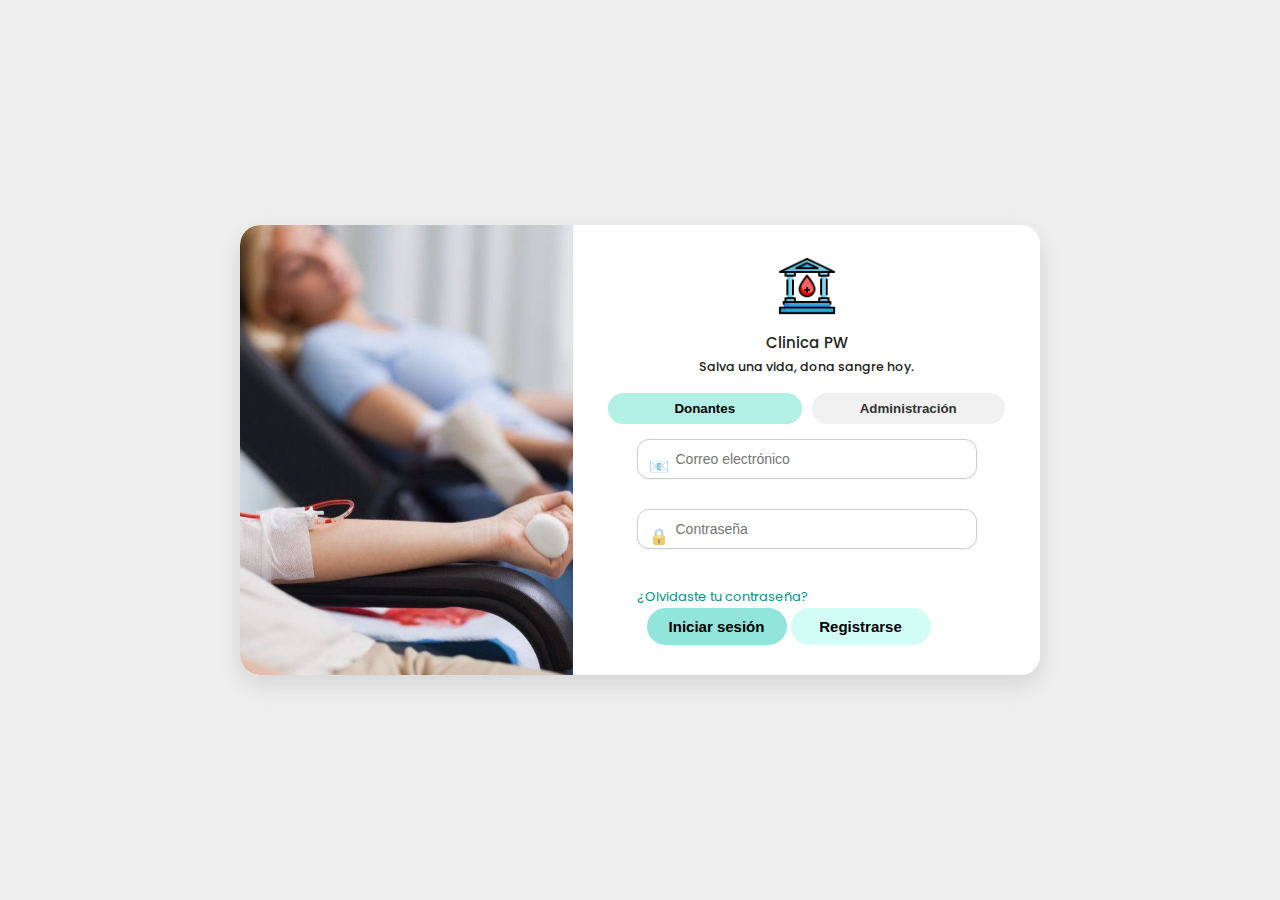
<file: index.html>
<!DOCTYPE html>
<html lang="es">
<head>
  <meta charset="UTF-8" />
  <meta name="viewport" content="width=device-width, initial-scale=1.0" />
  <title>Login Donante</title>
  <link rel="stylesheet" href="css/login.css">
  <link href="https://fonts.googleapis.com/css2?family=Poppins:wght@400;600&display=swap" rel="stylesheet">
  <style>
    .visually-hidden {
      position: absolute;
      width: 1px;
      height: 1px;
      padding: 0;
      margin: -1px;
      overflow: hidden;
      clip: rect(0,0,0,0);
      border: 0;
    }
  </style>
</head>
<body>
  <div class="container d-flex justify-content-center align-items-center min-vh-100">
    <div class="card login-card d-flex flex-row flex-wrap overflow-hidden">


      <!-- Imagen -->
      <div class="img-section">
        <img src="img/lab.png" alt="Imagen Donación">
      </div>

      <!-- Panel derecho -->
      <div class="form-section p-4 d-flex flex-column justify-content-center">
        <div id="login-panel">
          <div class="text-center mb-2">
            <img src="img/logo.png" alt="Logo BSA" class="logo">
            <p class="slogan">Clinica PW<br><small>Salva una vida, dona sangre hoy.</small></p>
          </div>

          <div class="d-flex justify-content-center mb-3 tab-buttons">
            <button class="btn active" id="donantesBtn">Donantes</button>
            <button class="btn" id="adminBtn">Administración</button>
          </div>

<form method="post" autocomplete="on">
  <div class="input-wrapper full-width mb-3" style="max-width: 340px; width: 100%; margin: 0 auto 16px auto;">
    <span class="input-icon">📧</span>
    <label for="username" class="visually-hidden">Correo electrónico</label>
    <input
      type="email"
      class="form-control custom-input"
      placeholder="Correo electrónico"
      id="username"
      name="username"
      required
      autocomplete="email"
      style="width: 100%; box-sizing: border-box;"
    >
  </div>
  <div class="input-wrapper full-width mb-4" style="max-width: 340px; width: 100%; margin: 0 auto 20px auto;">
    <span class="input-icon">🔒</span>
    <label for="password" class="visually-hidden">Contraseña</label>
    <input
      type="password"
      class="form-control custom-input"
      placeholder="Contraseña"
      id="password"
      name="password"
      required
      autocomplete="current-password"
      style="width: 100%; box-sizing: border-box;"
    >
  </div>
  <div class="mb-2 text-end" style="width:100%; max-width:340px; margin:0 auto;">
    <a href="#" tabindex="0" style="font-size:13px; color:#009688; text-decoration:none;">¿Olvidaste tu contraseña?</a>
  </div>
  <div class="d-flex justify-content-center full-width gap-3">
    <button type="button" class="btn btn-custom" id="loginBtn">Iniciar sesión</button>
    <button type="button" class="btn btn-outline-custom" id="registerBtn">Registrarse</button>
  </div>
</form>



        </div>
      </div>
    </div>
  </div>

  <script src="js/login.js"></script>
</body>
</html>
</file>
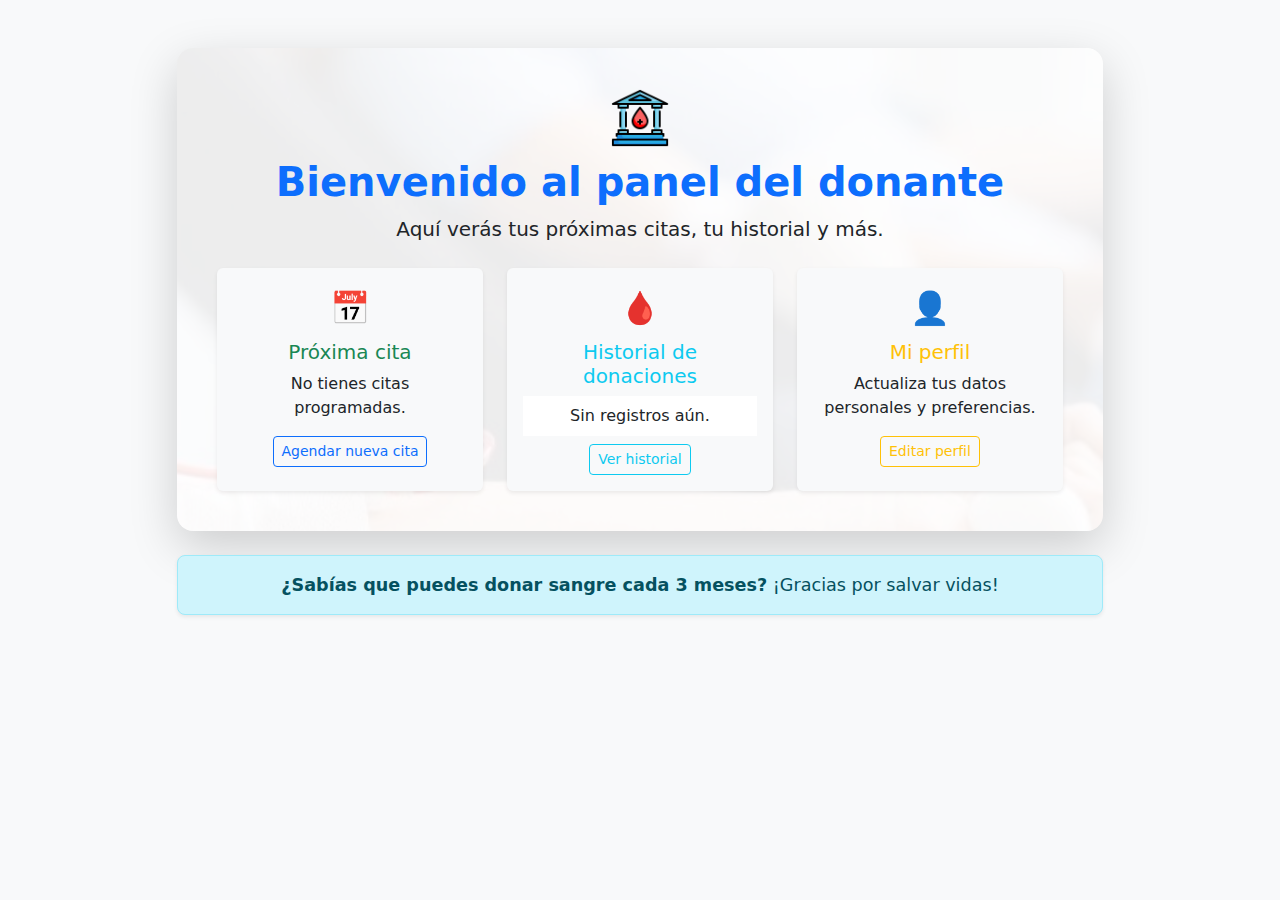
<file: dashboard.html>
<!DOCTYPE html>
<html lang="es">
<head>
  <meta charset="UTF-8">
  <title>Panel Donante</title>
  <link href="https://cdn.jsdelivr.net/npm/bootstrap@5.3.0/dist/css/bootstrap.min.css" rel="stylesheet">
  <style>
    body {
      background-color: #f8f9fa;
    }
    .dashboard-bg {
      background: url('img/lab.png') center/cover no-repeat;
    }
  </style>
</head>
<body>
  <div class="container mt-5">
    <div class="row justify-content-center">
      <div class="col-lg-10">
        <div class="card shadow-lg border-0 rounded-4 p-4 mb-4 bg-white position-relative overflow-hidden">
          <div class="dashboard-bg position-absolute top-0 start-0 w-100 h-100" style="z-index:0; opacity:0.08;"></div>
          <div class="card-body text-center position-relative" style="z-index:1;">
            <img src="img/logo.png" alt="Logo" style="height:60px; margin-bottom:10px;">
            <h1 class="text-primary mb-2 fw-bold">Bienvenido al panel del donante</h1>
            <p class="lead mb-4">Aquí verás tus próximas citas, tu historial y más.</p>
            <div class="row g-4">
              <div class="col-md-4">
                <div class="card h-100 border-0 shadow-sm bg-light">
                  <div class="card-body">
                    <div class="mb-2"><span class="fs-2 text-success">📅</span></div>
                    <h5 class="card-title text-success">Próxima cita</h5>
                    <p class="card-text">No tienes citas programadas.</p>
                    <a href="#" class="btn btn-outline-primary btn-sm">Agendar nueva cita</a>
                  </div>
                </div>
              </div>
              <div class="col-md-4">
                <div class="card h-100 border-0 shadow-sm bg-light">
                  <div class="card-body">
                    <div class="mb-2"><span class="fs-2 text-info">🩸</span></div>
                    <h5 class="card-title text-info">Historial de donaciones</h5>
                    <ul class="list-group list-group-flush mb-2">
                      <li class="list-group-item">Sin registros aún.</li>
                    </ul>
                    <a href="#" class="btn btn-outline-info btn-sm">Ver historial</a>
                  </div>
                </div>
              </div>
              <div class="col-md-4">
                <div class="card h-100 border-0 shadow-sm bg-light">
                  <div class="card-body">
                    <div class="mb-2"><span class="fs-2 text-warning">👤</span></div>
                    <h5 class="card-title text-warning">Mi perfil</h5>
                    <p class="card-text">Actualiza tus datos personales y preferencias.</p>
                    <a href="#" class="btn btn-outline-warning btn-sm">Editar perfil</a>
                  </div>
                </div>
              </div>
            </div>
          </div>
        </div>
        <div class="alert alert-info text-center mt-3 shadow-sm rounded-3" role="alert" style="font-size:1.1rem;">
          <span class="fw-semibold">¿Sabías que puedes donar sangre cada 3 meses?</span> ¡Gracias por salvar vidas!
        </div>
      </div>
    </div>
  </div>
  <script src="https://cdn.jsdelivr.net/npm/bootstrap@5.3.0/dist/js/bootstrap.bundle.min.js"></script>
</body>
</html>
</file>
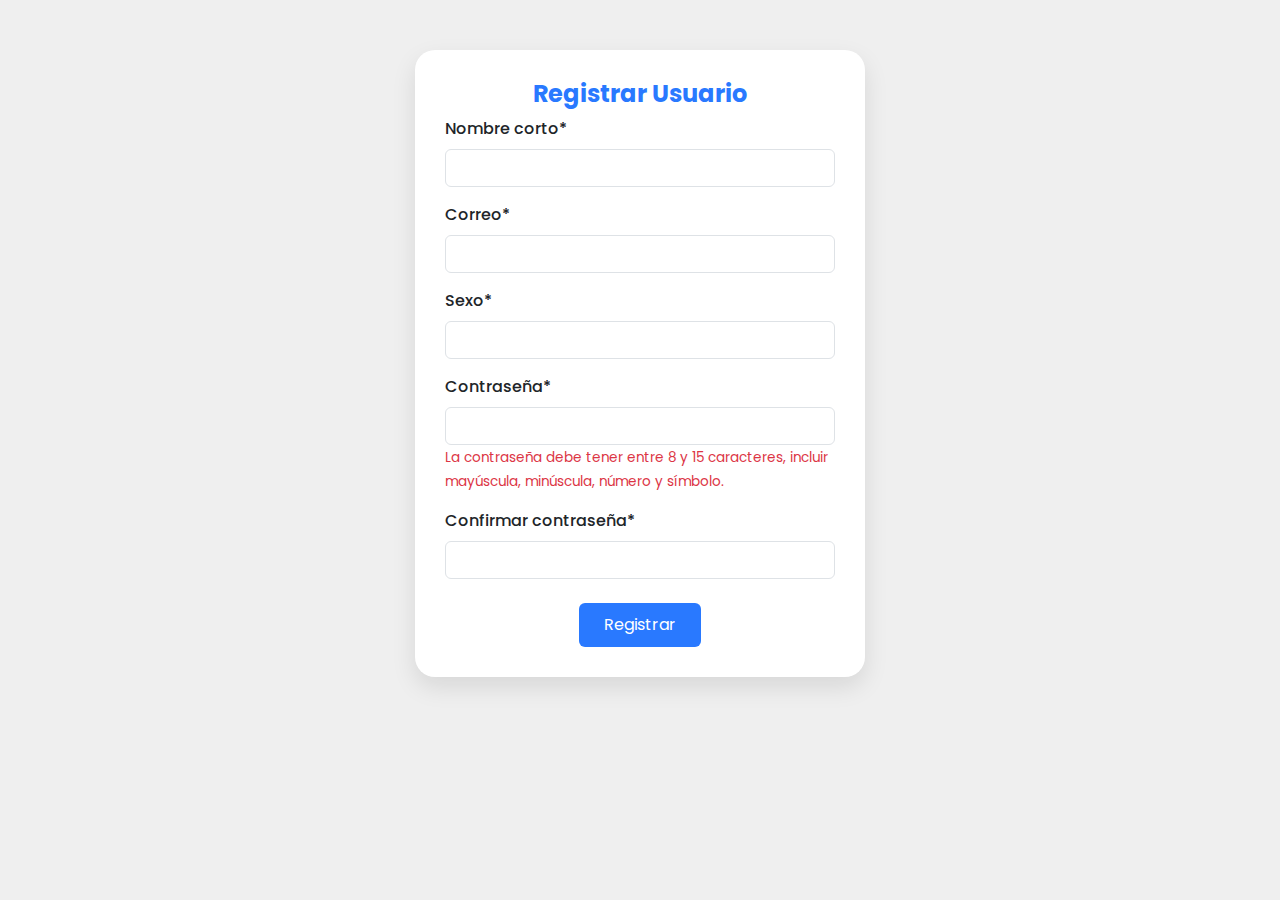
<file: registro.html>
<!DOCTYPE html>
<html lang="es">
<head>
  <meta charset="UTF-8">
  <title>Registrar Usuario</title>
  <link rel="stylesheet" href="https://cdn.jsdelivr.net/npm/bootstrap@5.3.0/dist/css/bootstrap.min.css">
  <link href="https://fonts.googleapis.com/css2?family=Poppins:wght@400;600&display=swap" rel="stylesheet">
  <style>
    body {
      background-color: #efefef;
      font-family: 'Poppins', sans-serif;
    }

    .form-container {
      width: 450px;
      background: white;
      padding: 30px;
      border-radius: 20px;
      box-shadow: 0 10px 25px rgba(0, 0, 0, 0.1);
      margin: 50px auto;
    }

    .form-container h4 {
      color: #2979ff;
      font-weight: bold;
      text-align: center;
    }

    .form-label {
      font-weight: 500;
    }

    .btn-custom {
      background-color: #2979ff;
      color: #fff;
      border: none;
      padding: 10px 25px;
    }

    .btn-custom:hover {
      background-color: #1c54b2;
    }

    .text-danger {
      font-size: 0.85rem;
    }
  </style>
</head>
<body>

  <div class="form-container">
    <h4>Registrar Usuario</h4>

    <form>
      <div class="mb-3">
        <label class="form-label">Nombre corto*</label>
        <input type="text" class="form-control" required>
      </div>

      <div class="mb-3">
        <label class="form-label">Correo*</label>
        <input type="email" class="form-control" required>
      </div>

      <div class="mb-3">
        <label class="form-label">Sexo*</label>
        <input type="text" class="form-control" required>
      </div>

      <div class="mb-3">
        <label class="form-label">Contraseña*</label>
        <input type="password" class="form-control" required>
        <small class="text-danger">
          La contraseña debe tener entre 8 y 15 caracteres, incluir mayúscula, minúscula, número y símbolo.
        </small>
      </div>

      <div class="mb-4">
        <label class="form-label">Confirmar contraseña*</label>
        <input type="password" class="form-control" required>
      </div>

      <div class="d-flex justify-content-center">
        <button type="submit" class="btn btn-custom">Registrar</button>
      </div>
    </form>
  </div>

</body>
</html>
</file>
<file: css/login.css>
body {
  background-color: #eeeeee;
  font-family: 'Poppins', sans-serif;
  margin: 0;
  padding: 0;
  display: flex;
  align-items: center;
  justify-content: center;
  height: 100vh;
}

.login-card {
  width: 800px;
  height: 450px;
  background-color: #ffffff;
  border-radius: 20px;
  box-shadow: 0 10px 25px rgba(0, 0, 0, 0.1);
  display: flex;
  overflow: hidden;
}

.img-section {
  width: 45%;
}

.img-section img {
  width: 100%;
  height: 100%;
  object-fit: cover;
  border-top-left-radius: 20px;
  border-bottom-left-radius: 20px;
}

.form-section {
  width: 55%;
  padding: 30px;
  display: flex;
  flex-direction: column;
  justify-content: center;
  background-color: #fff;
}

.logo {
  height: 60px;
  display: block;
  margin: 0 auto 8px;
}

.slogan {
  text-align: center;
  margin-bottom: 16px;
  color: #444;
  font-weight: 500;
  font-size: 13px;
}

/* --- Mejoras de accesibilidad y responsividad --- */

/* Mejor contraste para botones activos */
.tab-buttons .btn.active {
  background-color: #009688;
  color: #fff;
}

/* Mejor enfoque visual para inputs y botones */
input:focus, .form-control:focus, .custom-input:focus, .btn:focus, .btn-custom:focus, .btn-outline-custom:focus {
  outline: 2px solid #009688;
  outline-offset: 2px;
  box-shadow: 0 0 0 2px #b2f0e6;
}

/* Transiciones suaves para inputs y botones */
input, .form-control, .custom-input, .btn, .btn-custom, .btn-outline-custom {
  transition: box-shadow 0.2s, border-color 0.2s, background-color 0.2s, color 0.2s;
}

/* Responsividad para pantallas pequeñas */
@media (max-width: 600px) {
  .login-card {
    flex-direction: column;
    width: 98vw;
    height: auto;
    min-height: 100vh;
    border-radius: 0;
    box-shadow: none;
  }
  .img-section {
    display: none;
  }
  .form-section {
    width: 100%;
    padding: 18px 8px;
  }
  .full-width {
    max-width: 100%;
  }
}

/* Mejor contraste para texto de slogan */
.slogan {
  color: #222;
  font-size: 15px;
}

.tab-buttons {
  display: flex;
  justify-content: center;
  margin-bottom: 15px;
}

.tab-buttons .btn {
  flex: 1;
  border-radius: 25px;
  font-weight: 600;
  margin: 0 5px;
  padding: 8px;
  border: none;
  background-color: #f0f0f0;
  color: #333;
  transition: 0.3s;
}

.tab-buttons .btn.active {
  background-color: #b2f0e6;
  color: #000;
}

.form-control {
  height: 40px;
  border-radius: 8px;
  margin-bottom: 14px;
  border: 1px solid #ccc;
  padding: 0 10px;
  font-size: 14px;
}

.d-flex.justify-content-around {
  gap: 8px;
  justify-content: center;
}

.btn-custom {
  background-color: #91e5db;
  color: #000;
  font-weight: 600;
  border-radius: 20px;
  padding: 8px 18px;
  border: none;
}

.btn-custom:hover {
  background-color: #74d6cb;
}

.btn-outline-custom {
  background-color: #d2fdf7;
  color: #000;
  font-weight: 600;
  border: none;
  border-radius: 20px;
  padding: 8px 18px;
}

.btn-outline-custom:hover {
  background-color: #b2f0e6;
}

.full-width {
  width: 100%;
  max-width: 320px;
  margin: 0 auto;
}

.input-wrapper {
  position: relative;
}

.input-icon {
  position: absolute;
  top: 50%;
  left: 12px;
  transform: translateY(-50%);
  font-size: 16px;
  opacity: 0.6;
}

.custom-input {
  width: 100%;
  padding: 10px 12px 10px 38px;
  border-radius: 12px;
  border: 1px solid #ccc;
  font-size: 14px;
  height: 40px;
  box-shadow: 0 1px 3px rgba(0,0,0,0.05);
  transition: 0.2s ease-in-out;
}

.custom-input:focus {
  border-color: #91e5db;
  box-shadow: 0 0 5px rgba(145, 229, 219, 0.4);
  outline: none;
}

button.btn-custom,
button.btn-outline-custom {
  min-width: 140px;
  font-size: 15px;
  border-radius: 25px;
  padding: 10px 0;
  transition: 0.3s ease;
}

.btn-custom {
  background-color: #91e5db;
  color: #000;
  font-weight: 600;
  border: none;
}

.btn-custom:hover {
  background-color: #6ed3c5;
}

.btn-outline-custom {
  background-color: #d2fdf7;
  color: #000;
  font-weight: 600;
  border: none;
}

.btn-outline-custom:hover {
  background-color: #b2f0e6;
}
</file>
